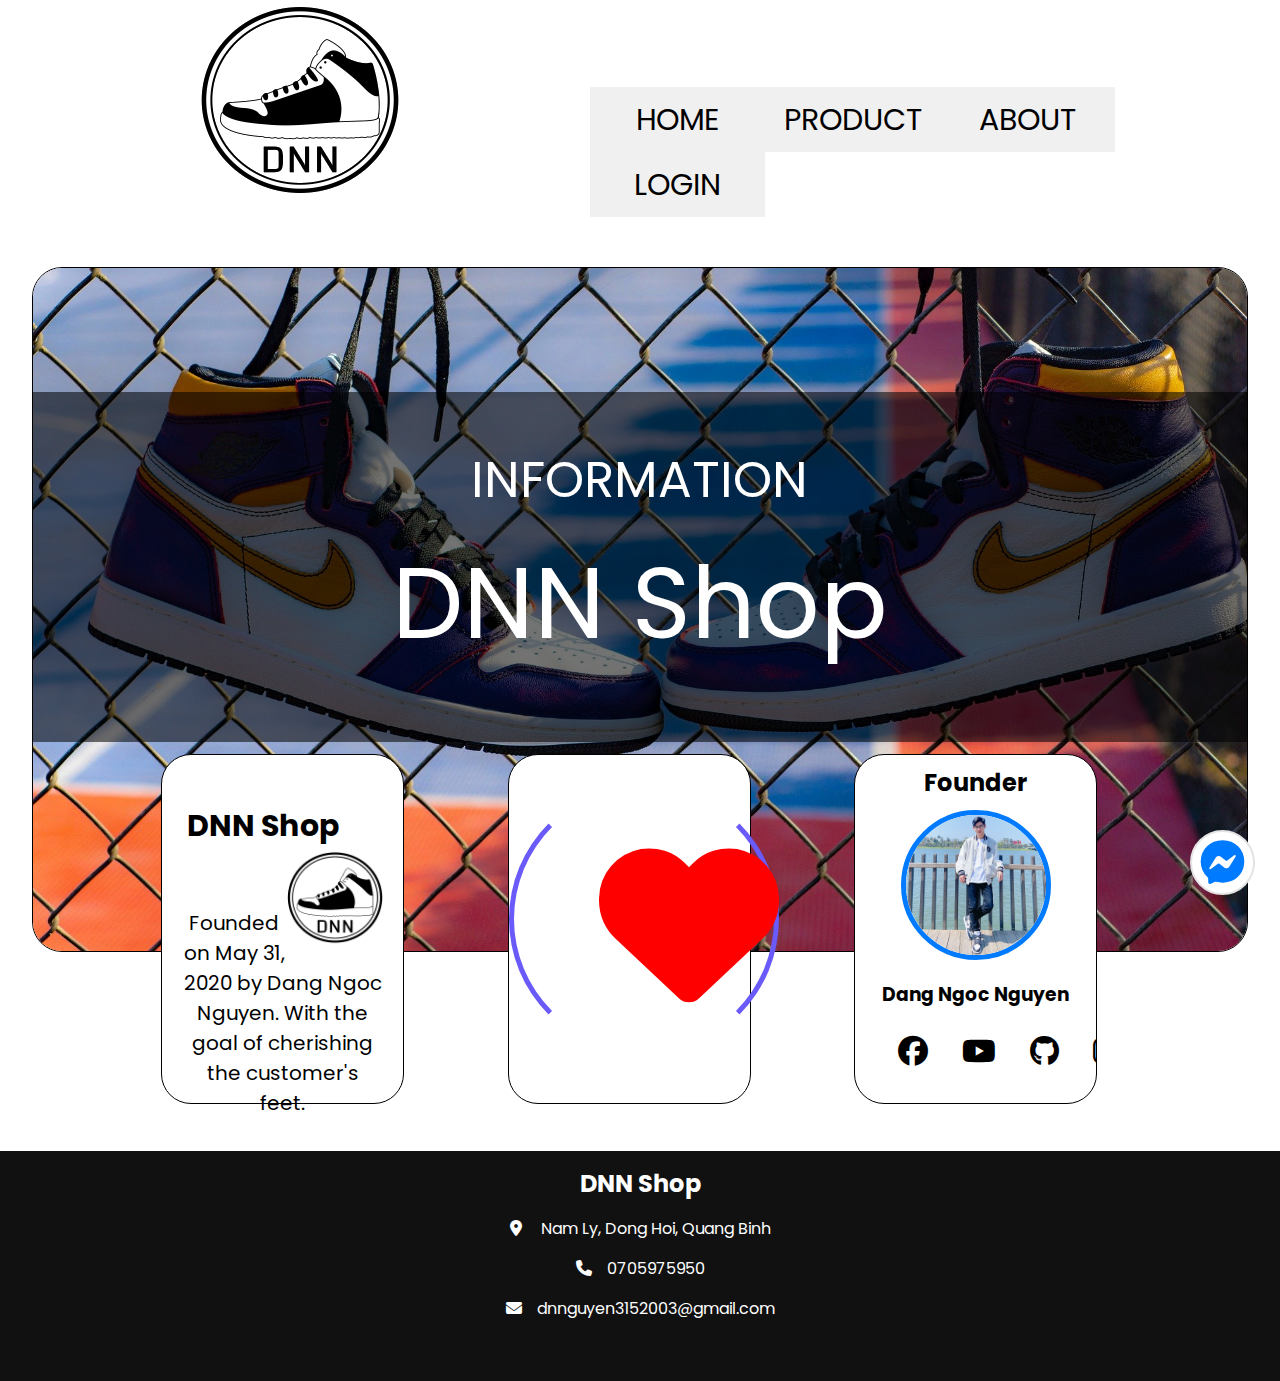
<file: About.html>
<!DOCTYPE html>
<html lang="en">
<head>
    <meta charset="UTF-8">
    <meta http-equiv="X-UA-Compatible" content="IE=edge">
    <meta name="viewport" content="width=device-width, initial-scale=1.0">
    <link rel="stylesheet" href="CSS/About.css">
    <link rel="stylesheet" href="https://cdnjs.cloudflare.com/ajax/libs/animate.css/4.1.1/animate.min.css"/>
    <link rel="stylesheet" href="https://cdnjs.cloudflare.com/ajax/libs/font-awesome/6.1.1/css/all.min.css">
    <title>DNN Shop</title>
</head>
<body>
    <div class="web" id="fonttext">
        <div class="header">
            <div class="logo"><a href="index.html"><img src="IMG/5b71dde0fc0647f88d105ed9f483e4d1 (3).png"></a></div>
            <div class="menu">
                <li><a href="index.html">HOME</a></li>
                <li><a href="#">PRODUCT</a>
                    <ul class="cap1">
                        <li><a href="NFT.html">NFT</a></li>
                        <li><a href="Nike.html">Nike</a></li>
                        <li><a href="Adidas.html">Adidas</a></li>
                        <li><a href="Converse.html">Converse</a></li>
                    </ul>
                </li>
                <li><a href="About.html">ABOUT</a></li>
                <li><a href="Login.html">LOGIN</a></li>
            </div>
        </div>
        <div class="mess animate__animated animate__pulse animate__infinite	">
            <a href="https://www.facebook.com/messages/t/100024093782319" target="_blank"><i class="fa-brands fa-facebook-messenger"></i></a>
        </div>
        <div class="hinhanh">
            <div class="lopphu"><p>INFORMATION</p><br><div class="tenshop"><p>DNN Shop</p></div></div>
            <div class="anh1"><img src="IMG/shoes-6916897_1920.jpg" alt=""></div>
        </div>
        <div class="gioithieu">
            <div class="box1"><h2>DNN Shop</h2><br>
                <div class="logoshop"><div class="logo1"><img src="IMG/5b71dde0fc0647f88d105ed9f483e4d1 (3).png" alt=""></div></div>
                <p>Founded on May 31, 2020 by Dang Ngoc Nguyen. With the goal of cherishing the customer's feet.</p>
            </div>
            <div class="box2">
                <div class="tron"></div>
                <div class="heart"><i class="fa-solid fa-heart animate__animated animate__pulse animate__infinite"></i></div>
            </div>
            <div class="box3">
                <h2>Founder</h2>
                <div class="nguoisanglap"><div class="anh2"><img src="IMG/852eec39d7dc16824fcd.jpg" alt=""></div></div>
                <h3>Dang Ngoc Nguyen</h3>
                <div class="mangxahoi">
                    <a class="icon fb" href="https://www.facebook.com/profile.php?id=100024093782319" target="_blank"><i class="fa-brands fa-facebook"></i></a>
                    <a class="icon yt" href=""><i class="fa-brands fa-youtube"></i></a>
                    <a class="icon gh" href=""><i class="fa-brands fa-github"></i></a>
                    <a class="icon ig" href=""><i class="fa-brands fa-instagram"></i></a>
                </div>
            </div>
        </div>
        <div class="footer" id="fonttext">
            <h2>DNN Shop</h2>
            <p><i class="fa-solid fa-location-dot"></i> Nam Ly, Dong Hoi, Quang Binh </p>
            <p><i class="fa-solid fa-phone"></i>0705975950</p>
            <p><i class="fa-solid fa-envelope"></i>dnnguyen3152003@gmail.com</p>
    </div>
    </div>
</body>
</html>
</file>
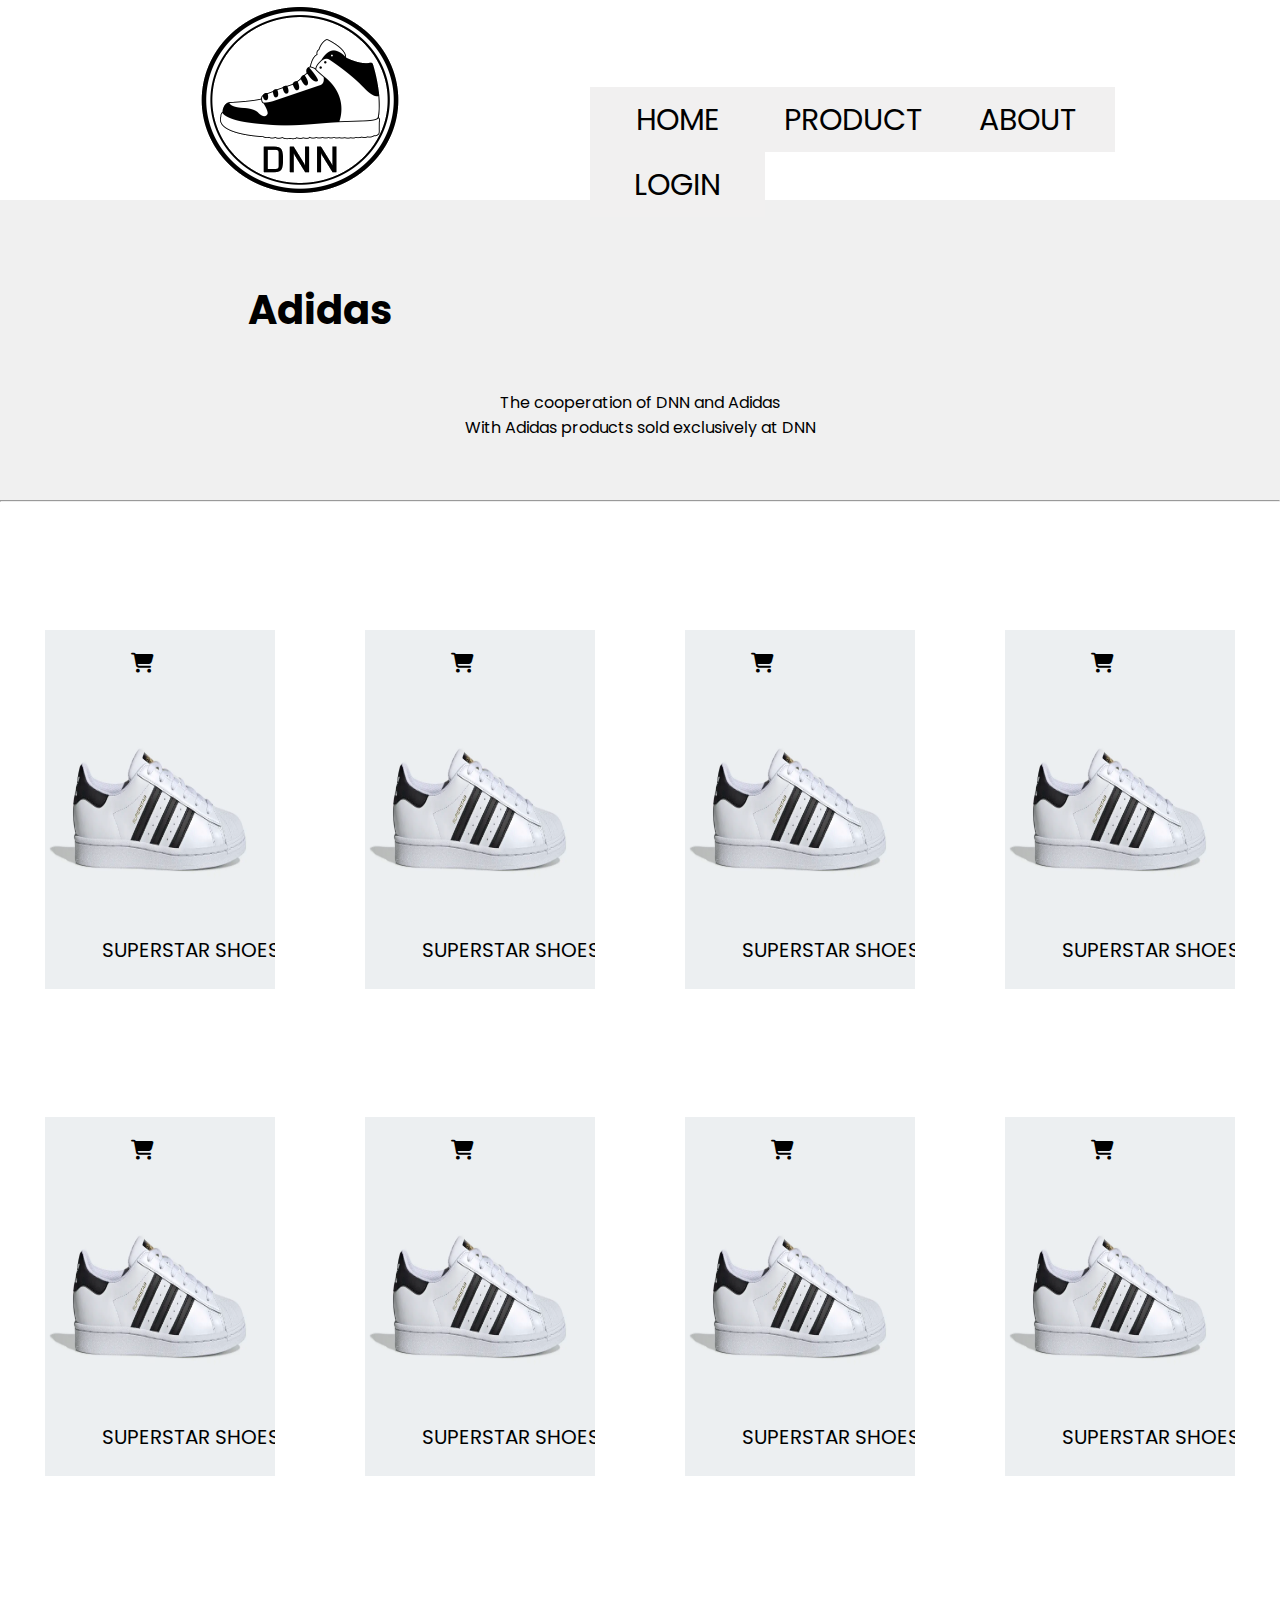
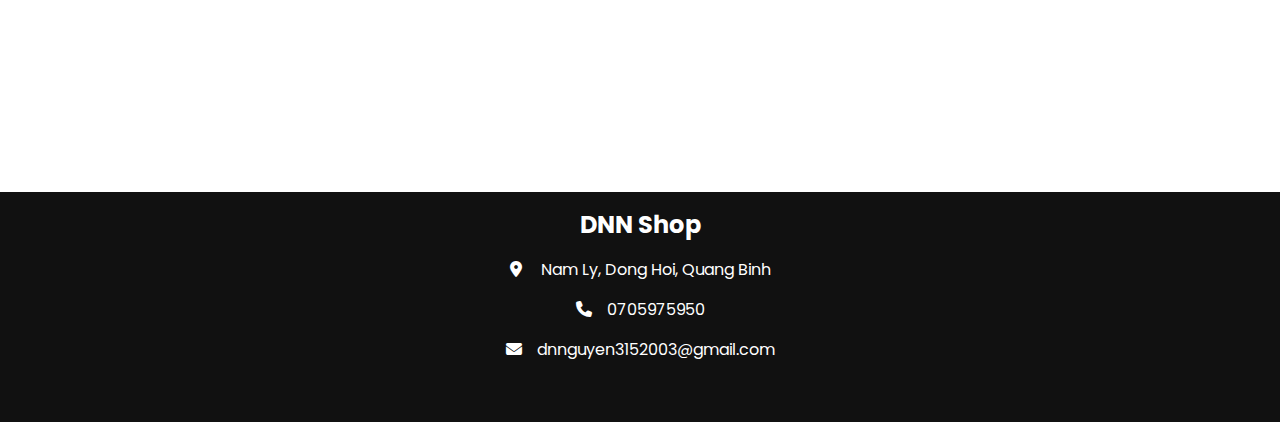
<file: Adidas.html>
<!DOCTYPE html>
<html lang="en">
    <head>
        <meta charset="UTF-8">
        <meta http-equiv="X-UA-Compatible" content="IE=edge">
        <meta name="viewport" content="width=device-width, initial-scale=1.0">
       <title>DNN Shop</title>     
       <link rel="stylesheet" href="CSS/Adidas.css">
       <link rel="stylesheet" href="https://cdnjs.cloudflare.com/ajax/libs/animate.css/4.1.1/animate.min.css"/>
       <link rel="stylesheet" href="https://cdnjs.cloudflare.com/ajax/libs/font-awesome/6.1.1/css/all.min.css">
    </head>
    <body>
        <div class="web" id="fonttext">
            <div class="header">
                <div class="logo"> <a href="index.html"><img src="IMG/5b71dde0fc0647f88d105ed9f483e4d1 (3).png"></a></div>
                <div class="menu">
                    <li><a href="index.html">HOME</a></li>
                    <li><a href="#">PRODUCT</a>
                        <ul class="cap1">
                            <li><a href="NFT.html">NFT</a></li>
                            <li><a href="#">NIKE</a></li>
                            <li><a href="#">ADIDAS</a></li>
                            <li><a href="#">CONVERT</a></li>
                        </ul>
                    </li>
                    <li><a href="About.html">ABOUT</a></li>
                    <li><a href="Login.html">LOGIN</a></li>
                </div>
            </div>
            <div class="motachinh"><b class="tieude"><p>Adidas</p></b> <br> <br>
                 <p>The cooperation of DNN and Adidas <br>
                    With Adidas products sold exclusively at DNN
                </p> 
            </div>
            <div><hr></div>
                <div class="sanpham">
                    <div class="sanpham1" id="sp">
                        <img src="IMG/adidas1.webp" alt="">
                        <img src="IMG/adidas2.webp" alt="">
                        <div class="mota"><p>SUPERSTAR SHOES</p></div>
                        <!-- <div class="tim"><i class="fa-solid fa-heart" onclick="tim()"></i></div> -->
                        <div class="heart"><i class="fa-solid fa-heart"></i></div>
                        <!-- <i class="fa-solid fa-heart heart"></i> -->
                        <div class="xeday"><i class="fa-solid fa-cart-shopping"></i></div>
                    </div>
                    <div class="sanpham2" id="sp">
                        <img src="IMG/adidas1.webp" alt="">
                        <img src="IMG/adidas2.webp" alt="">
                        <div class="mota"><p>SUPERSTAR SHOES</p></div>
                        <!-- <div class="tim"><i class="fa-solid fa-heart" onclick="tim()"></i></div> -->
                        <div class="heart"><i class="fa-solid fa-heart"></i></div>
                        <div class="xeday"><i class="fa-solid fa-cart-shopping"></i></div>
                    </div>
                    <div class="sanpham3" id="sp">
                        <img src="IMG/adidas1.webp" alt="">
                        <img src="IMG/adidas2.webp" alt="">
                        <div class="mota"><p>SUPERSTAR SHOES</p></div>
                        <!-- <div class="tim"><i class="fa-solid fa-heart" onclick="tim()"></i></div> -->
                         <!-- <i class="fa-solid fa-heart heart"></i> -->
                        <div class="xeday"><i class="fa-solid fa-cart-shopping"></i></div>
                        <div class="heart"><i class="fa-solid fa-heart"></i></div>
                    </div>
                    <div class="sanpham4" id="sp">
                        <img src="IMG/adidas1.webp" alt="">
                        <img src="IMG/adidas2.webp" alt="">
                        <div class="mota"><p>SUPERSTAR SHOES</p></div>
                        <!-- <div class="tim"><i class="fa-solid fa-heart" onclick="tim()"></i></div> -->
                        <div class="heart"><i class="fa-solid fa-heart"></i></div>
                        <div class="xeday"><i class="fa-solid fa-cart-shopping"></i></div>
                    </div>
                    <div class="sanpham5" id="sp">
                        <img src="IMG/adidas1.webp" alt="">
                        <img src="IMG/adidas2.webp" alt="">
                        <div class="mota"><p>SUPERSTAR SHOES</p></div>
                        <!-- <div class="tim"><i class="fa-solid fa-heart" onclick="tim()"></i></div> -->
                        <div class="heart"><i class="fa-solid fa-heart"></i></div>
                        <div class="xeday"><i class="fa-solid fa-cart-shopping"></i></div>
                    </div>
                    <div class="sanpham6" id="sp">
                        <img src="IMG/adidas1.webp" alt="">
                        <img src="IMG/adidas2.webp" alt="">
                        <div class="mota"><p>SUPERSTAR SHOES</p></div>
                        <!-- <div class="tim"><i class="fa-solid fa-heart" onclick="tim()"></i></div> -->
                        <div class="heart"><i class="fa-solid fa-heart"></i></div>
                        <div class="xeday"><i class="fa-solid fa-cart-shopping"></i></div>
                    </div>
                    <div class="sanpham7" id="sp">
                        <img src="IMG/adidas1.webp" alt="">
                        <img src="IMG/adidas2.webp" alt="">
                        <div class="mota"><p>SUPERSTAR SHOES</p></div>
                        <!-- <div class="tim"><i class="fa-solid fa-heart" onclick="tim()"></i></div> -->
                        <div class="heart"><i class="fa-solid fa-heart"></i></div>
                        <div class="xeday"><i class="fa-solid fa-cart-shopping"></i></div>
                    </div>
                    <div class="sanpham8" id="sp">
                        <img src="IMG/adidas1.webp" alt="">
                        <img src="IMG/adidas2.webp" alt="">
                        <div class="mota"><p>SUPERSTAR SHOES</p></div>
                        <!-- <div class="tim"><i class="fa-solid fa-heart" onclick="tim()"></i></div> -->
                        <div class="heart"><i class="fa-solid fa-heart"></i></div>
                        <div class="xeday"><i class="fa-solid fa-cart-shopping"></i></div>
                    </div>
                </div>
            <div class="footer">
                <h2>DNN Shop</h2>
                <p><i class="fa-solid fa-location-dot" id="icon"></i> Nam Ly, Dong Hoi, Quang Binh </p>
                <p><i class="fa-solid fa-phone" id="icon"></i>0705975950</p>
                <p><i class="fa-solid fa-envelope" id="icon"></i>dnnguyen3152003@gmail.com</p>
            </div>
        </div>
        <script src="JS/Adidas.js"></script>
    </body>
</html>
</file>
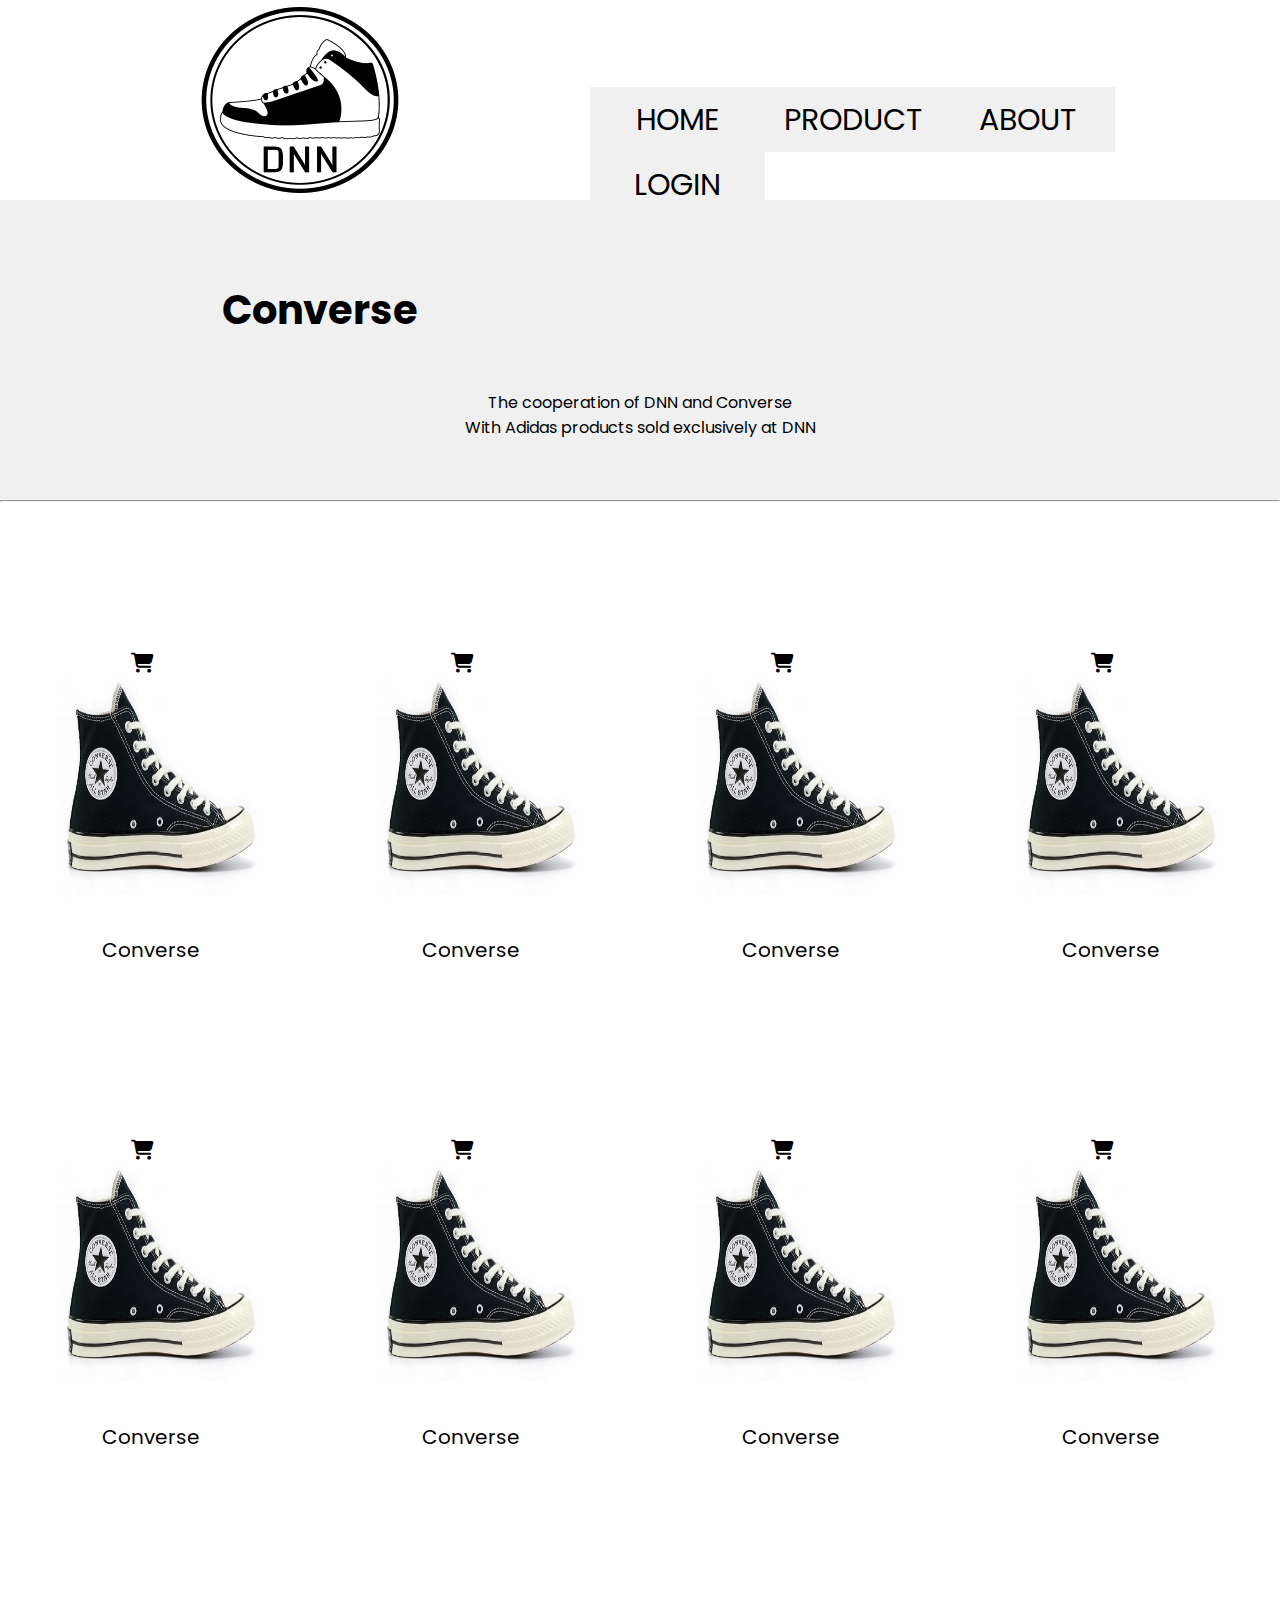
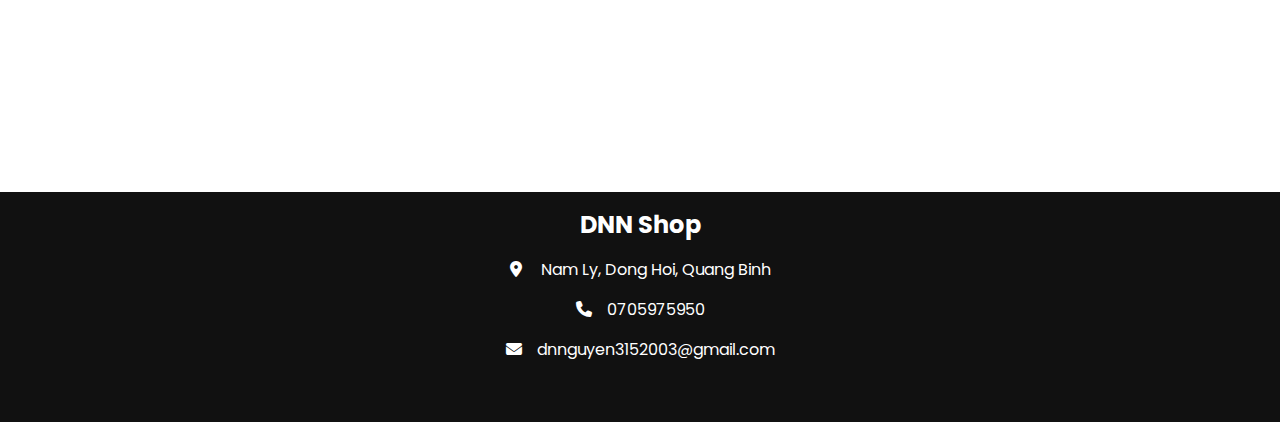
<file: Converse.html>
<!DOCTYPE html>
<html lang="en">
    <head>
        <meta charset="UTF-8">
        <meta http-equiv="X-UA-Compatible" content="IE=edge">
        <meta name="viewport" content="width=device-width, initial-scale=1.0">
       <title>DNN Shop</title>     
       <link rel="stylesheet" href="CSS/Product.css">
       <link rel="stylesheet" href="https://cdnjs.cloudflare.com/ajax/libs/animate.css/4.1.1/animate.min.css"/>
       <link rel="stylesheet" href="https://cdnjs.cloudflare.com/ajax/libs/font-awesome/6.1.1/css/all.min.css">
    </head>
    <body>
        <div class="web" id="fonttext">
            <div class="header">
                <div class="logo"> <a href="index.html"><img src="IMG/5b71dde0fc0647f88d105ed9f483e4d1 (3).png"></a></div>
                <div class="menu">
                    <li><a href="index.html">HOME</a></li>
                    <li><a href="#">PRODUCT</a>
                        <ul class="cap1">
                            <li><a href="NFT.html">NFT</a></li>
                            <li><a href="Nike.html">Nike</a></li>
                            <li><a href="Adidas.html">Adidas</a></li>
                            <li><a href="Converse.html">Converse</a></li>
                        </ul>
                    </li>
                    <li><a href="About.html">ABOUT</a></li>
                    <li><a href="Login.html">LOGIN</a></li>
                </div>
            </div>
            <div class="motachinh"><b class="tieude"><p>Converse</p></b> <br> <br>
                 <p>The cooperation of DNN and Converse <br>
                    With Adidas products sold exclusively at DNN
                </p> 
            </div>
            <div><hr></div>
                <div class="sanpham">
                    <div class="sanpham1" id="sp">
                        <img src="IMG/convert1.jpg" alt="">
                        <img src="IMG/convert2.jpg" alt="">
                        <div class="mota"><p>Converse</p></div>
                        <div class="heart"><i class="fa-solid fa-heart"></i></div>
                        <div class="xeday"><i class="fa-solid fa-cart-shopping"></i></div>
                    </div>
                    <div class="sanpham2" id="sp">
                        <img src="IMG/convert1.jpg" alt="">
                        <img src="IMG/convert2.jpg" alt="">
                        <div class="mota"><p>Converse</p></div>
                        <div class="heart"><i class="fa-solid fa-heart"></i></div>
                        <div class="xeday"><i class="fa-solid fa-cart-shopping"></i></div>
                    </div>
                    <div class="sanpham3" id="sp">
                        <img src="IMG/convert1.jpg" alt="">
                        <img src="IMG/convert2.jpg" alt="">
                        <div class="mota"><p>Converse</p></div>
                        <div class="heart"><i class="fa-solid fa-heart"></i></div>
                        <div class="xeday"><i class="fa-solid fa-cart-shopping"></i></div>
                       
                    </div>
                    <div class="sanpham4" id="sp">
                        <img src="IMG/convert1.jpg" alt="">
                        <img src="IMG/convert2.jpg" alt="">
                        <div class="mota"><p>Converse</p></div>
                        <div class="heart"><i class="fa-solid fa-heart"></i></div>
                        <div class="xeday"><i class="fa-solid fa-cart-shopping"></i></div>
                    </div>
                    <div class="sanpham5" id="sp">
                        <img src="IMG/convert1.jpg" alt="">
                        <img src="IMG/convert2.jpg" alt="">
                        <div class="mota"><p>Converse</p></div>
                        <div class="heart"><i class="fa-solid fa-heart"></i></div>
                        <div class="xeday"><i class="fa-solid fa-cart-shopping"></i></div>
                    </div>
                    <div class="sanpham6" id="sp">
                        <img src="IMG/convert1.jpg" alt="">
                        <img src="IMG/convert2.jpg" alt="">
                        <div class="mota"><p>Converse</p></div>
                        <div class="heart"><i class="fa-solid fa-heart"></i></div>
                        <div class="xeday"><i class="fa-solid fa-cart-shopping"></i></div>
                    </div>
                    <div class="sanpham7" id="sp">
                        <img src="IMG/convert1.jpg" alt="">
                        <img src="IMG/convert2.jpg" alt="">
                        <div class="mota"><p>Converse</p></div>
                        <div class="heart"><i class="fa-solid fa-heart"></i></div>
                        <div class="xeday"><i class="fa-solid fa-cart-shopping"></i></div>
                    </div>
                    <div class="sanpham8" id="sp">
                        <img src="IMG/convert1.jpg" alt="">
                        <img src="IMG/convert2.jpg" alt="">
                        <div class="mota"><p>Converse</p></div>
                        <div class="heart"><i class="fa-solid fa-heart"></i></div>
                        <div class="xeday"><i class="fa-solid fa-cart-shopping"></i></div>
                    </div>
                </div>
            <div class="footer">
                <h2>DNN Shop</h2>
                <p><i class="fa-solid fa-location-dot" id="icon"></i> Nam Ly, Dong Hoi, Quang Binh </p>
                <p><i class="fa-solid fa-phone" id="icon"></i>0705975950</p>
                <p><i class="fa-solid fa-envelope" id="icon"></i>dnnguyen3152003@gmail.com</p>
            </div>
        </div>
        <script src="JS/Product.js"></script>
    </body>
</html>
</file>
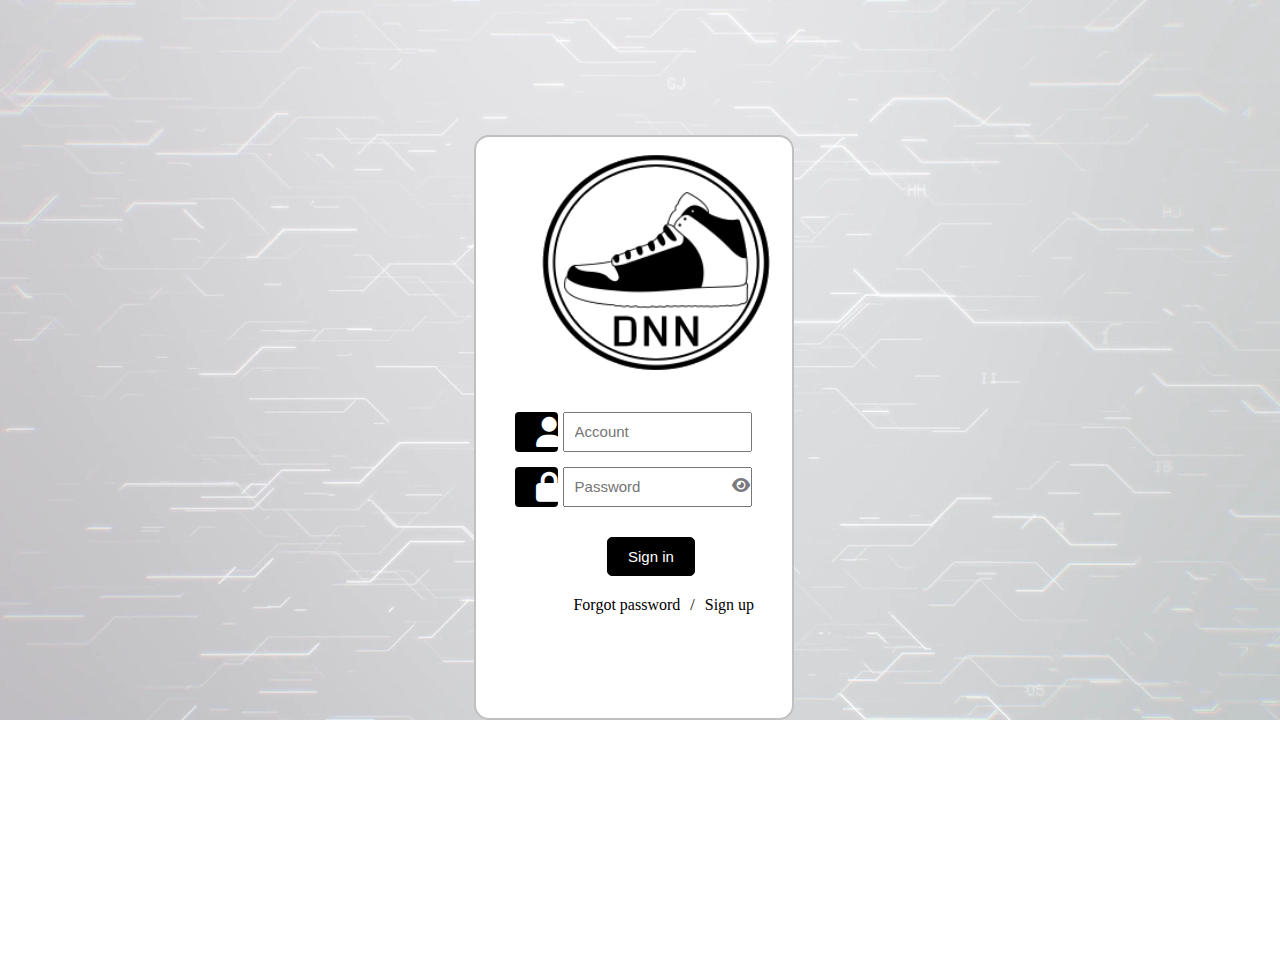
<file: Login.html>
<!DOCTYPE html>
<html>
    <head>
        <meta charset="UTF-8">
        <meta http-equiv="X-UA-Compatible" content="IE=edge">
        <meta name="viewport" content="width=device-width, initial-scale=1.0">
        <title>DNN Shop</title>
        <link rel="stylesheet" href="CSS/Login.css">
        <link rel="stylesheet" href="https://cdnjs.cloudflare.com/ajax/libs/font-awesome/6.1.1/css/all.min.css">
        <script src="JS/Login.js"></script>
    </head>
    <body>
        <div class="web">
            <div class="dangnhap">
                <div class="logo"><a href="index.html"><img src="IMG/5b71dde0fc0647f88d105ed9f483e4d1 (3).png" alt=""></a></div>
                <div class="form">
                <form action="index.html">
                <div class="tentaikhoan">
                    <div class="icon"><i class="fa-solid fa-user"></i></div>
                    <input type="text" name="account" class="text" placeholder="Account">
                </div>
                <div class="matkhau">
                    <div class="icon"><i class="fa-solid fa-lock"></i></div>
                    <input type="password" name="account" class="text" id="text" placeholder="Password">
                    <span>
                        <i class="fa-solid fa-eye" id="eye" aria-hidden="true" onclick="hienthi()"></i>
                    </span>
                </div>
                <div class="login">
                    <input type="submit" value="Sign in">
                </div>
                 </form>
                <div class="dangky">
                    <a href="">Forgot password</a>
                    <p>/</p>
                    <a href="">Sign up</a>
                </div>
            </div>
        </div>
            <div class="video"><video src="Video/Technology - 17088.mp4" autoplay loop muted></video></div>
        </div>
    </body>
</html>
</file>
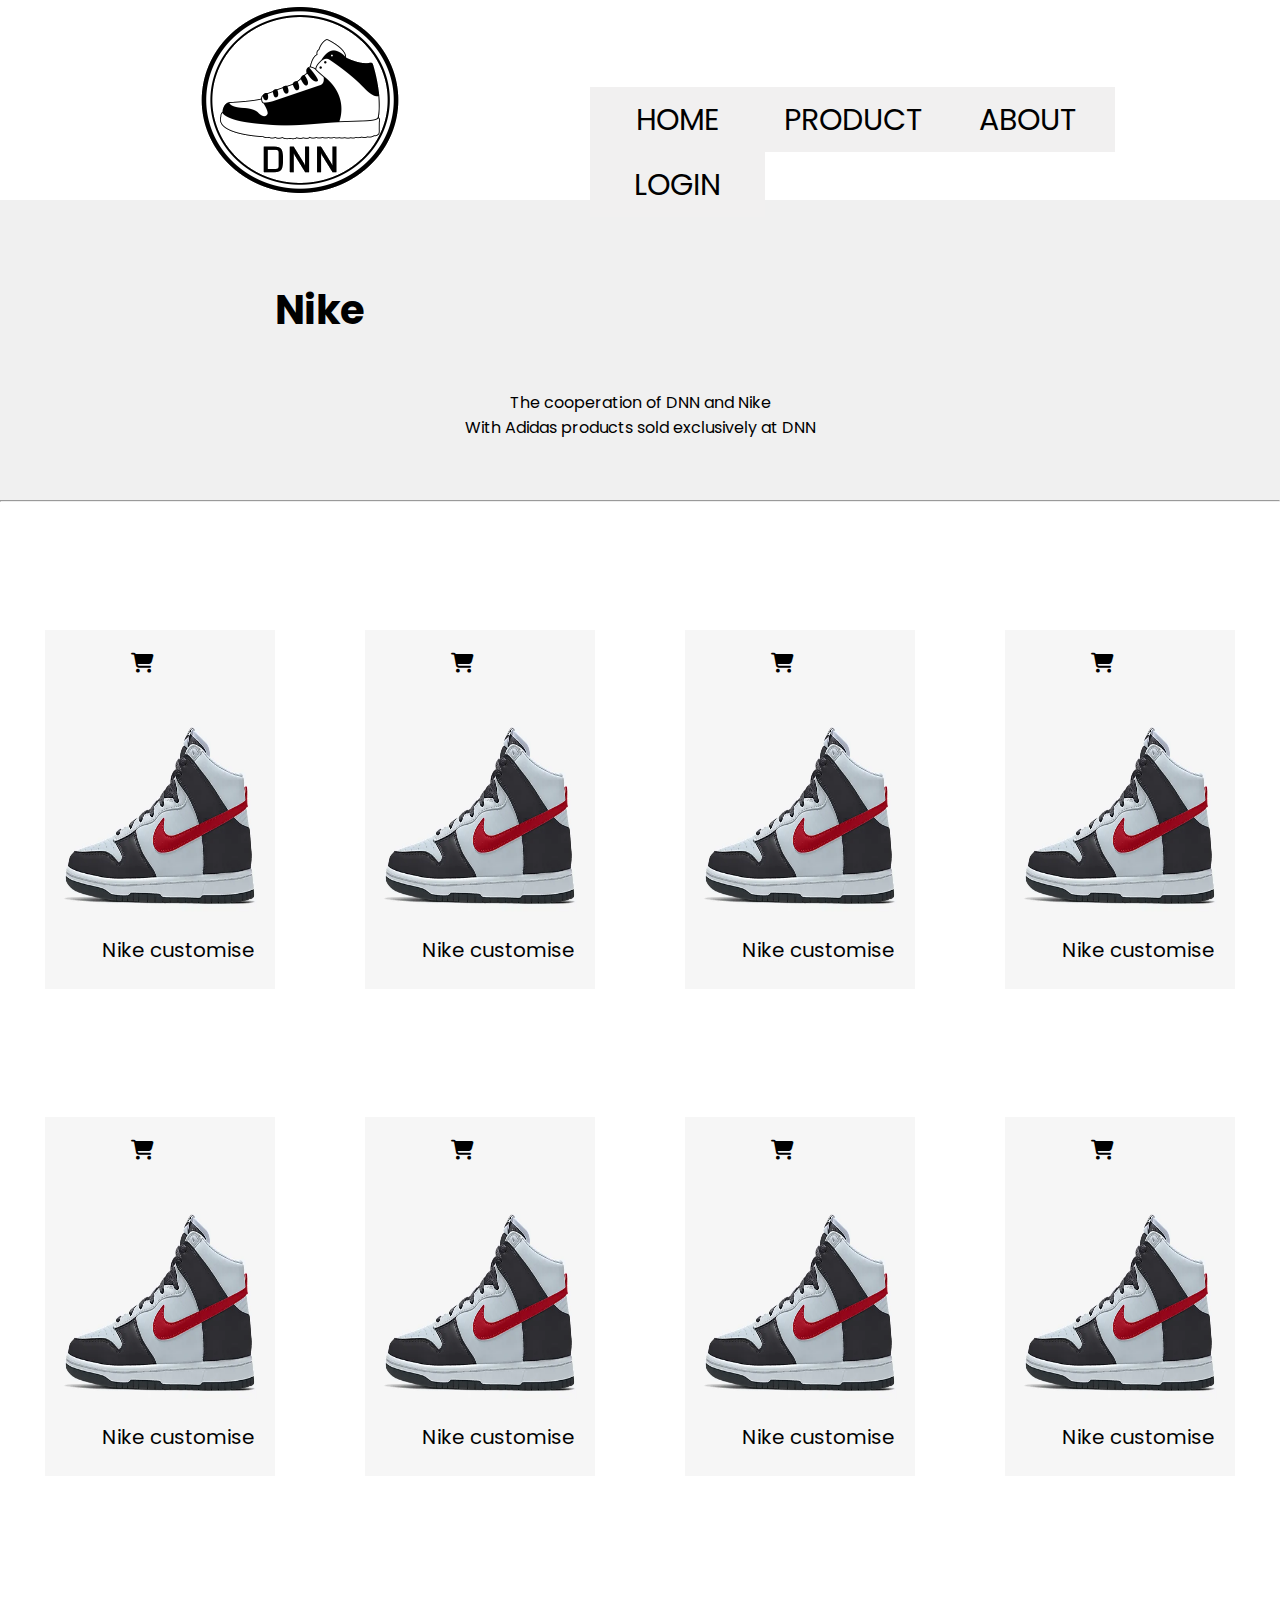
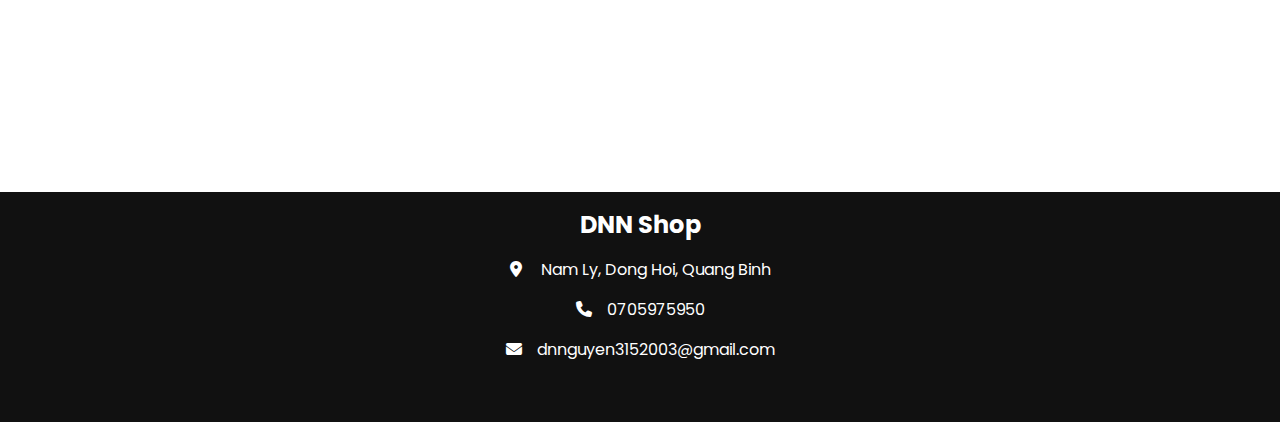
<file: Nike.html>
<!DOCTYPE html>
<html lang="en">
    <head>
        <meta charset="UTF-8">
        <meta http-equiv="X-UA-Compatible" content="IE=edge">
        <meta name="viewport" content="width=device-width, initial-scale=1.0">
       <title>DNN Shop</title>     
       <link rel="stylesheet" href="CSS/Product.css">
       <link rel="stylesheet" href="https://cdnjs.cloudflare.com/ajax/libs/animate.css/4.1.1/animate.min.css"/>
       <link rel="stylesheet" href="https://cdnjs.cloudflare.com/ajax/libs/font-awesome/6.1.1/css/all.min.css">
    </head>
    <body>
        <div class="web" id="fonttext">
            <div class="header">
                <div class="logo"> <a href="index.html"><img src="IMG/5b71dde0fc0647f88d105ed9f483e4d1 (3).png"></a></div>
                <div class="menu">
                    <li><a href="index.html">HOME</a></li>
                    <li><a href="#">PRODUCT</a>
                        <ul class="cap1">
                            <li><a href="NFT.html">NFT</a></li>
                            <li><a href="Nike.html">Nike</a></li>
                            <li><a href="Adidas.html">Adidas</a></li>
                            <li><a href="Converse.html">Converse</a></li>
                        </ul>
                    </li>
                    <li><a href="About.html">ABOUT</a></li>
                    <li><a href="Login.html">LOGIN</a></li>
                </div>
            </div>
            <div class="motachinh"><b class="tieude"><p>Nike</p></b> <br> <br>
                 <p>The cooperation of DNN and Nike <br>
                    With Adidas products sold exclusively at DNN
                </p> 
            </div>
            <div><hr></div>
                <div class="sanpham">
                    <div class="sanpham1" id="sp">
                        <img src="IMG/nike1.webp" alt="">
                        <img src="IMG/nike2.webp" alt="">
                        <div class="mota"><p>Nike customise</p></div>
                        <div class="heart"><i class="fa-solid fa-heart"></i></div>
                        <div class="xeday"><i class="fa-solid fa-cart-shopping"></i></div>
                    </div>
                    <div class="sanpham2" id="sp">
                        <img src="IMG/nike1.webp" alt="">
                        <img src="IMG/nike2.webp" alt="">
                        <div class="mota"><p>Nike customise</p></div>
                        <div class="heart"><i class="fa-solid fa-heart"></i></div>
                        <div class="xeday"><i class="fa-solid fa-cart-shopping"></i></div>
                    </div>
                    <div class="sanpham3" id="sp">
                        <img src="IMG/nike1.webp" alt="">
                        <img src="IMG/nike2.webp" alt="">
                        <div class="mota"><p>Nike customise</p></div>
                        <div class="heart"><i class="fa-solid fa-heart"></i></div>
                        <div class="xeday"><i class="fa-solid fa-cart-shopping"></i></div>
                       
                    </div>
                    <div class="sanpham4" id="sp">
                        <img src="IMG/nike1.webp" alt="">
                        <img src="IMG/nike2.webp" alt="">
                        <div class="mota"><p>Nike customise</p></div>
                        <div class="heart"><i class="fa-solid fa-heart"></i></div>
                        <div class="xeday"><i class="fa-solid fa-cart-shopping"></i></div>
                    </div>
                    <div class="sanpham5" id="sp">
                        <img src="IMG/nike1.webp" alt="">
                        <img src="IMG/nike2.webp" alt="">
                        <div class="mota"><p>Nike customise</p></div>
                        <div class="heart"><i class="fa-solid fa-heart"></i></div>
                        <div class="xeday"><i class="fa-solid fa-cart-shopping"></i></div>
                    </div>
                    <div class="sanpham6" id="sp">
                        <img src="IMG/nike1.webp" alt="">
                        <img src="IMG/nike2.webp" alt="">
                        <div class="mota"><p>Nike customise</p></div>
                        <div class="heart"><i class="fa-solid fa-heart"></i></div>
                        <div class="xeday"><i class="fa-solid fa-cart-shopping"></i></div>
                    </div>
                    <div class="sanpham7" id="sp">
                        <img src="IMG/nike1.webp" alt="">
                        <img src="IMG/nike2.webp" alt="">
                        <div class="mota"><p>Nike customise</p></div>
                        <div class="heart"><i class="fa-solid fa-heart"></i></div>
                        <div class="xeday"><i class="fa-solid fa-cart-shopping"></i></div>
                    </div>
                    <div class="sanpham8" id="sp">
                        <img src="IMG/nike1.webp" alt="">
                        <img src="IMG/nike2.webp" alt="">
                        <div class="mota"><p>Nike customise</p></div>
                        <div class="heart"><i class="fa-solid fa-heart"></i></div>
                        <div class="xeday"><i class="fa-solid fa-cart-shopping"></i></div>
                    </div>
                </div>
            <div class="footer">
                <h2>DNN Shop</h2>
                <p><i class="fa-solid fa-location-dot" id="icon"></i> Nam Ly, Dong Hoi, Quang Binh </p>
                <p><i class="fa-solid fa-phone" id="icon"></i>0705975950</p>
                <p><i class="fa-solid fa-envelope" id="icon"></i>dnnguyen3152003@gmail.com</p>
            </div>
        </div>
        <script src="JS/Product.js"></script>
    </body>
</html>
</file>
<file: CSS/About.css>
@import url('https://fonts.googleapis.com/css2?family=Poppins:wght@400;500;600&display=swap');
*{
    margin: 0;
    padding: 0;
    box-sizing: border-box;
}
.mess{
    position: fixed;
    height: 65px;
    width: 65px;
    border-radius: 50%;
    border: 2px solid rgb(228,228,228);
    margin-top: 630px;
    margin-left: 93%;
    background-color: white;
    z-index: 1;
}
.mess i{
    font-size: 45px;
    color: #007bff;
    margin-top: 8px;
    margin-left: 8px;
}
.header{
    height: 200px;
    width: 100%;
    background-color:white;
}
.header .logo{
    position: relative;
    left: 200px;
    width: 40%;
}
.header .menu{
    
    font-size: 30px;
    position: relative;
    bottom: 60%;
    width: 50%;
    float: right;
    right: 50px;
    z-index: 1;
}
.menu li a{
    text-decoration: none;
    color: black;
}
.menu li{
    list-style-type: none;
    float: left;
    width: 175px;
    line-height:1.5em;
    position: relative;
    text-align: center;
    padding: 10px;
    background-color: rgb(241, 240, 240);
}
.menu ul{
    list-style-type: none;
    position: absolute;
    font-size: 20px;
    top: 65px;
    right: 0px;
    display: none;
    z-index: 1;
}
.menu li:hover{
    cursor: pointer;
    background-color: #2081E2;
    color: white;
    transition: 0.5s;
}
.menu li:hover a{
    color: white;
}
.menu li:hover .cap1 a{
    color: black;
}
.menu .cap1 li:hover a{
    color: white;
}
.menu li:hover ul{
    display: block;
}
#fonttext{
    font-family: "Poppins";
}
.hinhanh{
    height: 40%;
    width: 100%;
}
.anh1{
    width: 95%;
    margin: 0 auto;
}
.hinhanh .anh1 img{
    border-radius: 30px;
    border: 1px solid black;
    width: 100%;
    margin-top: -70px;
}
.lopphu{
    position: absolute;
    margin-left: 2.55%;
    margin-top: 15%;
    height: 350px;
    width: 94.9015%;
    background-color: rgba(0,0,0,0.55);
}
.lopphu p{
    margin-top: 50px;
    text-align: center;
    font-size: 50px;
    color: white;
}
.tenshop p{
    margin-top: -15px;
    font-size: 100px;
}
.gioithieu{
    height: 350px;
    width: 95%;
    margin-top: -205px;
    position: absolute;
    left: 4.5%;
}
.box1, .box2, .box3{
    float: left;
    height: 350px;
    width: 20%;
    background-color: white;
    margin-left: 8.5%;
    border: 1px solid black;
    border-radius: 30px;
}
.box1 h2{
    font-size: 30px;
    float: left;
    margin-left: 25px;
    margin-top: 20%;
}
.box1 p{
    font-size: 20px;
    padding: 20px;
    text-align: center;
    margin-top: 45%;
}
.logo1 img{
    margin-right: 20px;
    width: 40%;
    float: right;
}
.box3 h2{
    text-align: center;
    margin-top: 10px;
}
.anh2{
    width: 150px;
    height: 150px;
    overflow: hidden;
    border-radius: 50%;
    border: 5px solid #007bff;
    margin: 0 auto;
    margin-top: 10px;
    transition: 0.3s;
}
.anh2 img{
    width: 100%;
}
.anh2:hover{
    width: 100%;
    height: 100%;
    border: unset;
    border-radius: unset;
    margin-top: -45px;
}
.box2 .tron{
    height: 270px;
    width: 270px;
    border-radius: 50%;
    border: 5px solid #6a5af9;
    border-top: 5px solid transparent;
    border-bottom: 5px solid transparent;
    margin: 0 auto;
    margin-top: 12%;
    animation: quay 1s infinite ease;
}
.heart i{
    position: relative;
    font-size: 180px;
    top: -220px;
    left: 90px;
    color: red;
}
.box3{
    overflow: hidden;
}
.box3 h3{
    margin-top: 20px;
    text-align: center;
}
.mangxahoi{
    width: 270px;
    margin-top: 20px;
    margin-left: 18%;
}
.icon{
    font-size: 30px;
    color: black;
    margin-right: 30px;
}
.fb:hover{
    color: #2081E2;
}
.yt:hover{
    color: #f00;
}
.gh:hover{
    color: purple;
}
.ig:hover{
    color: orangered;
}
.footer{
    margin-top: 15%;
    height: 230px;
    width: 100%;
    background-color: #111111;
}
.footer h2{
    padding-top: 15px;
    color: white;
    text-align: center;
}
.footer i{
    padding-right: 15px;
}
.footer p{
    padding-top: 15px;
    text-align: center;
    color: white;
}
@keyframes quay{
    100%{
            transform: rotate(360deg);
    }
}
</file>
<file: CSS/Adidas.css>
@import url('https://fonts.googleapis.com/css2?family=Poppins:wght@400;500;600&display=swap');
*{
    margin: 0;
    padding: 0;
    box-sizing: border-box;
}
.web{
    width: 100%;
}
.header{
    height: 200px;
    width: 100%;
    background-color:white;
}
.header .logo{
    position: relative;
    left: 200px;
    width: 40%;
}
.header .menu{
    font-size: 30px;
    position: relative;
    bottom: 60%;
    width: 50%;
    float: right;
    right: 50px;
    z-index: 1;
}
.menu li a{
    color: black;
}
.menu li{
    list-style-type: none;
    float: left;
    width: 175px;
    line-height:1.5em;
    position: relative;
    text-align: center;
    padding: 10px;
    background-color: rgb(241, 240, 240);
}
.menu ul{
    list-style-type: none;
    position: absolute;
    font-size: 20px;
    top: 65px;
    right: 0px;
    display: none;
    z-index: 1;
}
.menu li:hover{
    cursor: pointer;
    background-color: #2081E2;
    color: white;
    transition: 0.5s;
}
.menu li:hover a{
    color: white;
}
.menu li:hover .cap1 a{
    color: black;
}
.menu .cap1 li:hover a{
    color: white;
}
.menu li:hover ul{
    display: block;
}
a{
    text-decoration: none;
}
.sanpham{
    padding-top: 5%;
    width: 100%;
    height: 140vh;
}
#sp{
    height: 30%;
    width: 18%;
    background-color: black;
    float: left;
    margin: 5% 3.5%;
    display: flex;
    overflow: hidden;
}
.sanpham .mota{
    display: unset;
    position: relative;
    right: 175%;
    top: 85%;
}
.heart,.xeday{
    display: unset;
    position: relative;
    font-size: 20px;
}
.heart{
    right: 170%;
    top: 5%;
}
.heartStyle{
    color: red;
}
.xeday{
    right: 258%;
    top: 5%;
}
.mota p{
    width: 200px;
    font-size: 20px;
}
#sp:hover{
    border: 1px solid black;
}
#sp:hover img{
    animation: hieuung 1s 1 forwards;
}
.sanpham img{
    height: 100%;
    width: 100%;
}
#fonttext{
    font-family: "Poppins";
}
.motachinh{
    height: 300px;
    width: 100%;
    background-color: rgb(240, 240, 240);
}
.tieude p{
    text-align: center;
    padding-top: 80px;
    font-size: 40px;
}
.motachinh p{
    text-align: center;
}
.footer{
    margin-top: 30px;
    height: 230px;
    width: 100%;
    background-color: #111111;
}
.footer h2{
    padding-top: 15px;
    color: white;
    text-align: center;
}
.footer i{
    padding-right: 15px;
    float: unset;
    bottom: unset;
}
.footer p{
    padding-top: 15px;
    text-align: center;
    color: white;
}

@keyframes hieuung{
    0%{
        transform: translateX(0%);
    }
    100%{
        transform: translateX(-100%);
    }
}
</file>
<file: CSS/Product.css>
@import url('https://fonts.googleapis.com/css2?family=Poppins:wght@400;500;600&display=swap');
*{
    margin: 0;
    padding: 0;
    box-sizing: border-box;
}
.web{
    width: 100%;
}
.header{
    height: 200px;
    width: 100%;
    background-color:white;
}
.header .logo{
    position: relative;
    left: 200px;
    width: 40%;
}
.header .menu{
    font-size: 30px;
    position: relative;
    bottom: 60%;
    width: 50%;
    float: right;
    right: 50px;
    z-index: 1;
}
.menu li a{
    color: black;
}
.menu li{
    list-style-type: none;
    float: left;
    width: 175px;
    line-height:1.5em;
    position: relative;
    text-align: center;
    padding: 10px;
    background-color: rgb(241, 240, 240);
}
.menu ul{
    list-style-type: none;
    position: absolute;
    font-size: 20px;
    top: 65px;
    right: 0px;
    display: none;
    z-index: 1;
}
.menu li:hover{
    cursor: pointer;
    background-color: #2081E2;
    color: white;
    transition: 0.5s;
}
.menu li:hover a{
    color: white;
}
.menu li:hover .cap1 a{
    color: black;
}
.menu .cap1 li:hover a{
    color: white;
}
.menu li:hover ul{
    display: block;
}
a{
    text-decoration: none;
}
.sanpham{
    padding-top: 5%;
    width: 100%;
    height: 140vh;
}
#sp{
    height: 30%;
    width: 18%;
    background-color: black;
    float: left;
    margin: 5% 3.5%;
    display: flex;
    overflow: hidden;
}
.sanpham .mota{
    display: unset;
    position: relative;
    right: 175%;
    top: 85%;
}
.heart,.xeday{
    display: unset;
    position: relative;
    font-size: 20px;
}
.heart{
    right: 170%;
    top: 5%;
}
.heartStyle{
    color: red;
}
.xeday{
    right: 258%;
    top: 5%;
}
.mota p{
    width: 200px;
    font-size: 20px;
}
#sp:hover{
    border: 1px solid black;
}
#sp:hover img{
    animation: hieuung 1s 1 forwards;
}
.sanpham img{
    height: 100%;
    width: 100%;
}
#fonttext{
    font-family: "Poppins";
}
.motachinh{
    height: 300px;
    width: 100%;
    background-color: rgb(240, 240, 240);
}
.tieude p{
    text-align: center;
    padding-top: 80px;
    font-size: 40px;
}
.motachinh p{
    text-align: center;
}
.footer{
    margin-top: 30px;
    height: 230px;
    width: 100%;
    background-color: #111111;
}
.footer h2{
    padding-top: 15px;
    color: white;
    text-align: center;
}
.footer i{
    padding-right: 15px;
    float: unset;
    bottom: unset;
}
.footer p{
    padding-top: 15px;
    text-align: center;
    color: white;
}

@keyframes hieuung{
    0%{
        transform: translateX(0%);
    }
    100%{
        transform: translateX(-100%);
    }
}
</file>
<file: CSS/Login.css>
*{
    margin: 0;
    padding: 0;
    box-sizing: border-box;
}
.web{
    height: 969px;
    width: 100%;
    overflow: hidden;
}
.video video{
    width: 100%;
    z-index: -1;
}
.logo{
    width: 100%;
    margin-left: 55px;
}
.logo img{
    width: 78%;
}
.form{
    margin-top: 30px;
}
.dangnhap{
    position: absolute;
    top: 15%;
    left: 37%;
    height: 65%;
    width: 25%;
    background-color: white;
    border-radius: 15px;
    border: 2px solid silver;
    padding: 10px;
    z-index: 1;
}
.tentaikhoan, .matkhau{
    height: 40px;
    width: 80%;
    margin: 0 auto;
    overflow: hidden;
}
.matkhau{
    margin-top: 15px;
}
.icon{
    float: left;
    height: 100%;
    width: 18%;
    background-color: black;
    border-radius: 4px;
}
.icon i{
    font-size: 30px;
    padding-left: 21px;
    padding-top: 5px;
    color: white;
}
.text{
    height: 100%;
    width: 80%;
    float: right;
    font-size: 15px;
    padding: 10px;
}
span{
    position: absolute;
    cursor: pointer;
    margin-top: 10px;
    margin-left: 55%;
}
span .fa-solid{
    color: #7a797e;
}
.login input{
    margin-top: 30px;
    margin-left: 41%;
    padding: 10px 20px;
    background-color: black;
    color: white;
    border: 1px solid black;
    border-radius: 5px;
    font-size: 15px;
    cursor: pointer;
}
.login input:hover{
    background-color: white;
    color: black;
}
.dangky{
    padding-top: 15px;
    margin-left: 28%;
}
.dangky a,.dangky p{
    float: left;
    padding: 5px;
    text-decoration: none;
    color: black;
}
</file>
